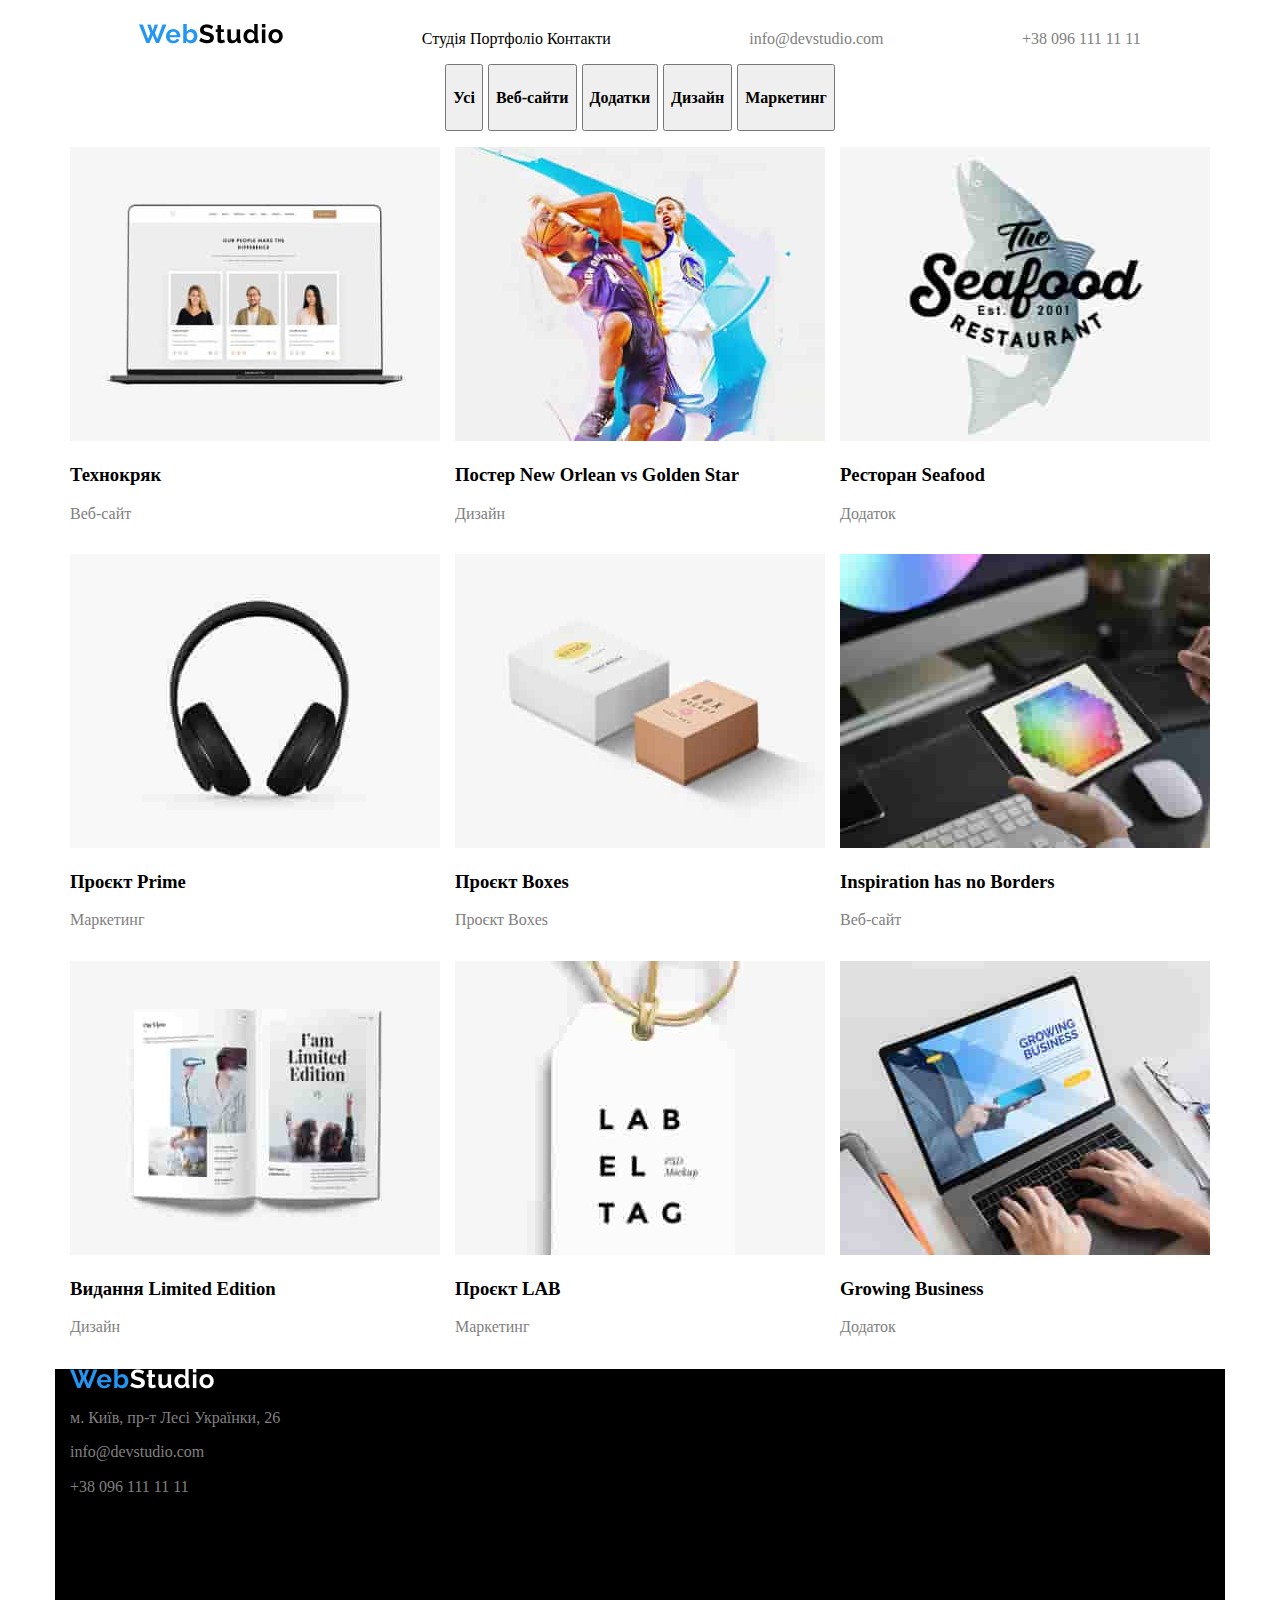
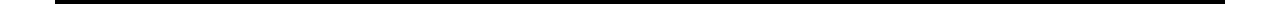
<file: portfolio.html>
<!DOCTYPE html>
<html lang="en">
  <head>
    <meta charset="UTF-8" />
    <meta http-equiv="X-UA-Compatible" content="IE=edge" />
    <meta name="viewport" content="width=device-width, initial-scale=1.0" />
    <link rel="stylesheet" href="./modern-normalize.css" />
    <link rel="stylesheet" href="./style.css" />
    <title>Document</title>
  </head>
  <body>
    <header class="container">
      <a href=""><img src="./WebStudio (1).png" alt="" /></a>

      <nav class="nav">
        <a style="text-decoration: none; color: black" href="./index.html"
          >Студія</a
        >
        <a style="text-decoration: none; color: black" href="./portfolio.html"
          >Портфоліо</a
        >
        <a style="text-decoration: none; color: black" href="Контакти"
          >Контакти</a
        >
      </nav>
      <p class="email">info@devstudio.com</p>
      <p class="tel">+38 096 111 11 11</p>
    </header>
    <main class="container">
      <section class="container-section">
        <button class="btn"><h4>Усі</h4></button>
        <button class="btn"><h4>Веб-сайти</h4></button>
        <button class="btn"><h4>Додатки</h4></button>
        <button class="btn"><h4>Дизайн</h4></button>
        <button class="btn"><h4>Маркетинг</h4></button>
      </section>

      <section class="section-portf">
        <ul class="potrf-ul">
            <li class="li-1">
                <img src="./1 (2).jpg" alt="">
                    <h3>Технокряк</h3>
                <p>Веб-сайт</p>
            </li>
            <li class="li">
                <img src="1 (1).jpg" alt="">
                    <h3>Постер New Orlean vs Golden Star</h3>
                <p>Дизайн</p>
            </li>
            <li class="li">
                <img src="./1 (4).jpg " alt="">
                    <h3>Ресторан Seafood</h3>
                <p>Додаток</p>
            </li>
            <li class="li">
                <img src="./1 (3).jpg" alt="">
                    <h3>Проєкт Prime</h3>
                <p>Маркетинг</p>
            </li>
            <li class="li">
                <img src="./4 (1).jpg" alt="">
                    <h3>Проєкт Boxes</h3>
                <p>Проєкт Boxes</p>
            </li>
            <li class="li">
                <img src="./img (5).jpg" alt="">
                    <h3>Inspiration has no Borders</h3>
                <p>Веб-сайт</p>
            </li>
            <li class="li">
                <img src="./img (6).jpg" alt="">
                    <h3>Видання Limited Edition</h3>
                <p>Дизайн</p>
            </li>
            <li class="li">
                <img src="./img (7).jpg" alt="">
                    <h3>Проєкт LAB</h3>
                <p>Маркетинг</p>
            </li>
            <li class="li">
                <img src="./img (9).jpg" alt="">
                    <h3>Growing Business</h3>
                <p>Додаток</p>
            </li>
        </ul>
      </section>
    </main>

    <footer class="footer container">
      <a href=""><img src="./WebStudio (2).png" alt="" /></a>
      <p>м. Київ, пр-т Лесі Українки, 26</p>
      <p>info@devstudio.com</p>
      <p>+38 096 111 11 11</p>
    </footer>
  </body>
</html>
</file>
<file: style.css>
body {
  font-family: "Roboto";
}
ul {
  list-style: none;
}
header {
  display: flex;
  justify-content: space-around;
  align-items: baseline;
}
h2 {
  display: flex;
  justify-content: center;
}
.Web {
  color: rgb(33, 150, 242);
  font-family: "Raleway";
}

.main {
  font-family: "Roboto";
  max-width: 1600px;
  max-height: 600px;
  background-color: black;
  margin-top: 30px;
}
.h1 {
  font-family: "Roboto";
  color: white;
  display: flex;
  justify-content: center;
}
.Studio {
  color: white;
}
.footer {
  max-width: 1600px;
  font-family: "Roboto";
  height: 235px;
  background-color: black;
}
.StudioStudio {
  color: black;
}
p {
  font-family: "Roboto";
  color: grey;
}

.main-button {
  font-family: "Roboto";
  background-color: rgba(33, 150, 243, 1);
  display: flex;
  justify-content: center;
}
.ul-text {
  font-family: "Roboto";
  color: rgba(255, 255, 255, 1);
}

.img::before {
  content: url(./Group\ 1.jpg);
}
.img2::before {
  content: url(./Group\ 2.jpg);
}
.img3::before {
  content: url(./Group\ 3.jpg);
}
.img4::before {
  content: url(./Group\ 4.jpg);
}

.container {
  width: 1170px;
  padding-left: 15px;
  padding-right: 15px;
  margin: 0 auto;
}
.nav {
  font-family: "Roboto";
  color: black;
  text-decoration: none;
  margin-top: 30px;
}
.section {
  padding-top: 50px;
  margin-bottom: 94px;
  justify-content: space-around;
}

.li-1{
box-shadow: 10,10,20,10,gray;
}
.ul {
  margin-top: 64px;
  margin-bottom: 94px;
  display: flex;
  justify-content: center;
  justify-content: space-around;
}
#Wed {
  font-family: "Raleway";
}

.section-ul {
  margin-top: 94px;
  margin-bottom: 94px;
  display: flex;
  justify-content: center;
  justify-content: space-around;
}

.container-section {
  display: flex;
  justify-content: center;
  gap: 5px;
}

.section-portf {
  display: flex;
}

.potrf-ul {
  display: flex;
  flex-wrap: wrap;
  padding: 0;
  gap: 15px;
}
.li {
  max-width: 370px;
}
.btn:hover {
  color: white;
  background-color: #2196f3;
}
</file>
